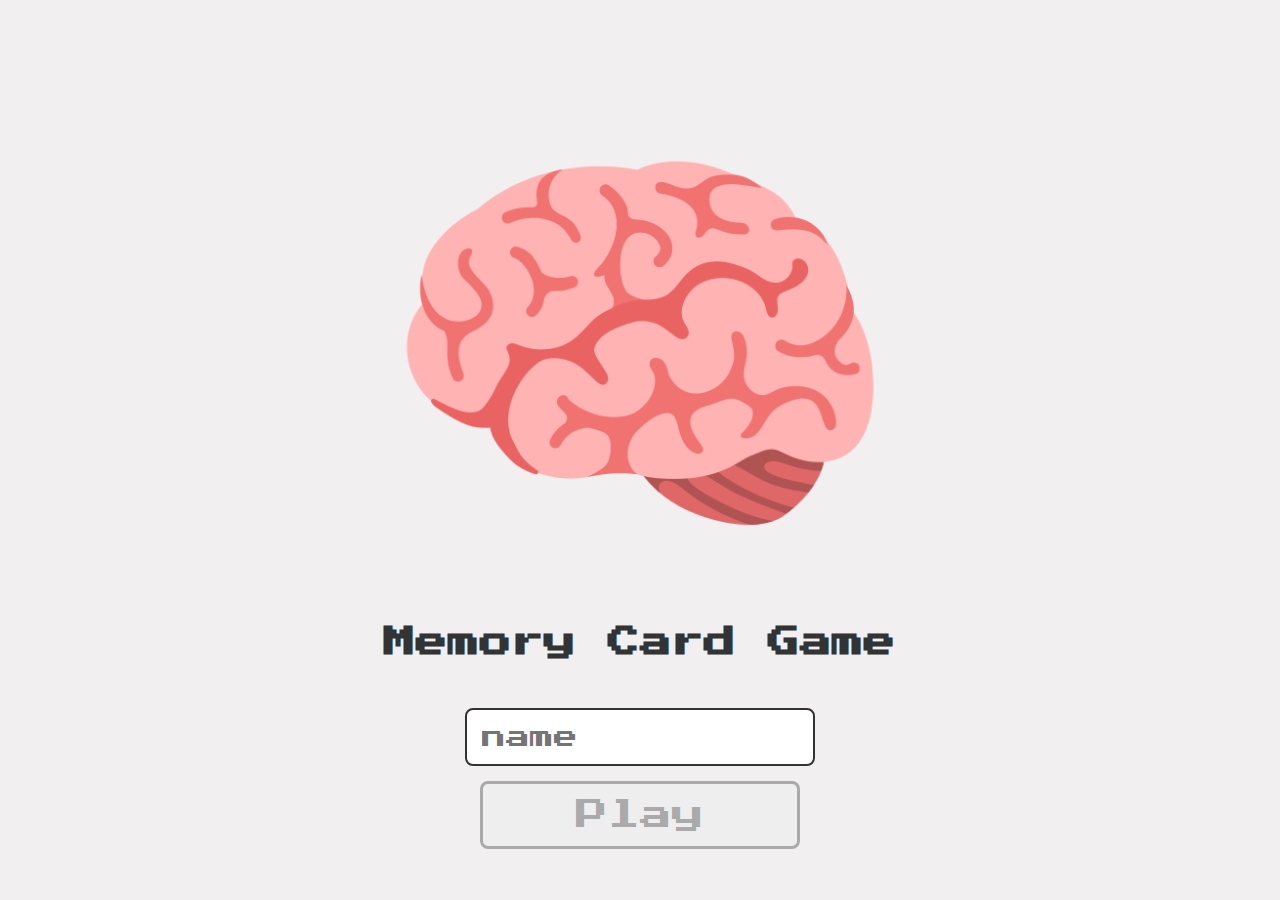
<file: index.html>
<!DOCTYPE html>
<html lang="en">
<head>
    <meta charset="UTF-8">
    <meta name="viewport" content="width=device-width, initial-scale=1.0">
    <link rel="stylesheet" href="css/reset.css">
    <link rel="stylesheet" href="css/login.css">

    <title>Memory Game | Login</title>
</head>

<body>
   <form class="login-form">

    <div class="login_header">
        <img src="img/brain.png" alt="Logo">
        <h1>Memory Card Game</h1>
    </div>
    <input type="text" placeholder="name" class="login_input">
    <button type="submit" class="login_button" disabled>Play</button>

   </form>
</body>
<script src="js/login.js"></script>

</html>
</file>
<file: css/login.css>
.login-form {
    align-items: center;
    display: flex;
    flex-direction: column;
    justify-content: center;
    height: 100vh;
    background-color: #e2dddd77;
}

.login_header {
    align-items: center;
    display: flex;
    flex-direction: column;
    justify-content: center;
    margin-bottom: 50px;
    padding-top: 50px;
}

.login_header img {
    width: 500px;
}

.login_header h1 {
    color: #333;
    font-size: 2em;
    padding-top: 25px;
}

.login_input {
    border: 2px solid #333;
    border-radius: 8px;
    color: #333;
    font-size: 1.5em;
    margin-bottom: 15px;
    max-width: 350px;
    width: 100%;
    outline: none;
    padding: 15px;
}

.login_button {
    background-color: #ee665c;
    border: 3px solid;
    border-radius: 8px;
    color: #fff;
    cursor: pointer;
    font-size: 2em;
    padding: 15px;
    width: 100%;
    max-width: 320px;
}
.login_button:disabled {
    background-color: #eee;
    color: #aaa;
    cursor: auto;
}
</file>
